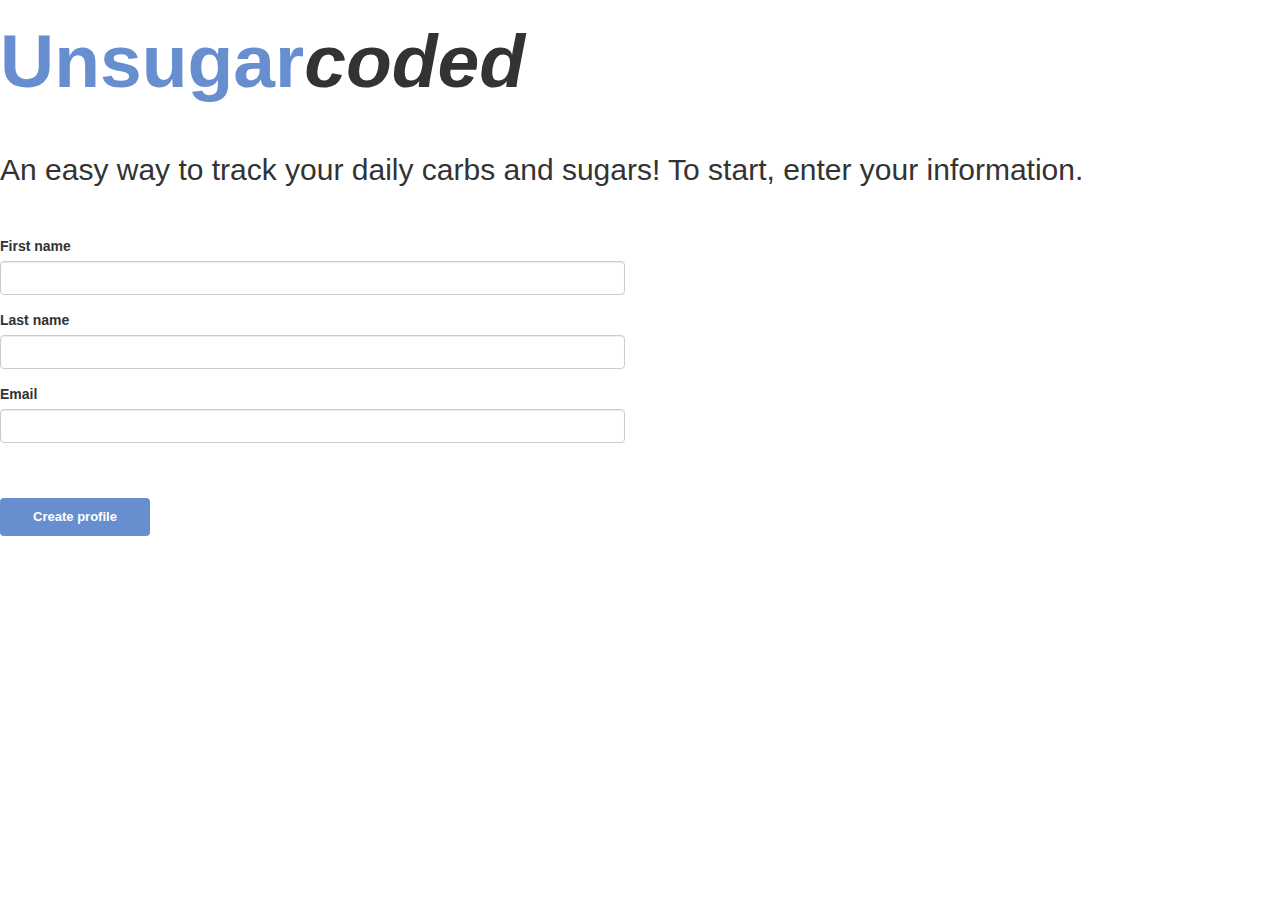
<file: index.html>
<!DOCTYPE html>
<html>
  <head>
    <title>LogBook</title>
    <link rel="stylesheet" href="css/bootstrap.css" type="text/css">
    <link rel="stylesheet" href="css/styles.css" type="text/css">
    <script src="js/jquery.js"></script>
    <script src="js/scripts.js"></script>
  </head>
  <body>
          <h1><font color="#678ECF">Unsugar</font><i>coded</i></h1>
      <br>
      <h2>An easy way to track your daily carbs and sugars! To start, enter your information.</h2>
      <br>
      <div class="row">
        <div class="col-md-6">
          <form id="new-contact">
            <br>
            <div class="form-group">
              <label for="new-first-name">First name</label>
              <input type="text" class="form-control" id="new-first-name">
            </div>
            <div class="form-group">
              <label for="new-last-name">Last name</label>
              <input type="text" class="form-control" id="new-last-name">
            </div>
            <div class="form-group">
              <label for="first-email">Email</label>
              <input type="text" class="form-control" id="first-email">
            </div>
            <br>
            <br>
            <button type="submit" id="add-contact"><span>Create profile</span></button>
            <br>
            <br>
          </form>
        </div>
      </div>
      <div class="container-well">
        <br>
        <ul id="contacts">
        </ul>
      <div id="show-contact">
        <h5>First name: <span class="first-name"></span></h5>
        <h5>Last name: <span class="last-name"></span></h5>
        <h5>Email: <span class="first-email"></span></h5>
    <div class="jumbotron">
      <h3>Your daily carb intake. Please insert your daily meals.</h1>
    </div>
<div class="container" id="logbook">
  <form>

      <div class="row">

        <div class="col-sm-6">
          <div class="form-group">
            <label for="Breakfast">Breaksfast</label>
            <input type="text" class="form-control" id="breakfast" placeholder="Breakfast item">
            <input type="text" class="form-control" id="breakfast" placeholder="Breakfast item">
            <input type="text" class="form-control" id="breakfast" placeholder="Breakfast item">
          </div>

          <div class="form-group">
            <label for="Lunch">Lunch</label>
            <input type="text" class="form-control" id="lunch" placeholder="Lunch item">
            <input type="text" class="form-control" id="lunch" placeholder="Lunch item">
            <input type="text" class="form-control" id="lunch" placeholder="Lunch item">
          </div>

          <div class="form-group">
            <label for="Dinner">Dinner</label>
            <input type="text" class="form-control" id="dinner" placeholder="Dinner item">
            <input type="text" class="form-control" id="dinner" placeholder="Dinner item">
            <input type="text" class="form-control" id="dinner" placeholder="Dinner item">
          </div>
        </div>

        <div class="col-sm-2">
          <div class="form-group">
            <label for="carbs">Breakfast Carbs</label>
            <input type="number" class="form-control" id="b-carbs" placeholder="Carbs">
            <input type="number" class="form-control" id="b-carbs" placeholder="Carbs">
            <input type="number" class="form-control" id="b-carbs" placeholder="Carbs">
          </div>

          <div class="form-group">
            <label for="carbs">Lunch Carbs</label>
            <input type="number" class="form-control" id="l-carbs" placeholder="Carbs">
            <input type="number" class="form-control" id="l-carbs" placeholder="Carbs">
            <input type="number" class="form-control" id="l-carbs" placeholder="Carbs">
          </div>

          <div class="form-group">
            <label for="carbs">Dinner Carbs</label>
            <input type="number" class="form-control" id="d-carbs" placeholder="Carbs">
            <input type="number" class="form-control" id="d-carbs" placeholder="Carbs">
            <input type="number" class="form-control" id="d-carbs" placeholder="Carbs">
          </div>
        </div>

        <div class="col-sm-2">
          <div class="form-group">
            <label for="sugar">Breakfast Sugar</label>
            <input type="number" class="form-control" id="b-sugar" placeholder="Sugar">
            <input type="number" class="form-control" id="b-sugar" placeholder="Sugar">
            <input type="number" class="form-control" id="b-sugar" placeholder="Sugar">
          </div>

          <div class="form-group">
            <label for="sugar">Lunch Sugar</label>
            <input type="number" class="form-control" id="l-sugar" placeholder="Sugar">
            <input type="number" class="form-control" id="l-sugar" placeholder="Sugar">
            <input type="number" class="form-control" id="l-sugar" placeholder="Sugar">
          </div>

          <div class="form-group">
            <label for="sugar">Dinner Sugar</label>
            <input type="number" class="form-control" id="d-sugar" placeholder="Sugar">
            <input type="number" class="form-control" id="d-sugar" placeholder="Sugar">
            <input type="number" class="form-control" id="d-sugar" placeholder="Sugar">
          </div>
        </div>

        <div class="col-sm-2">
          <div class="form-group">
            <label for="timestamp">Time</label>
            <input type="time" class="form-control" id="b-timestamp" placeholder="Time">
            <input type="time" class="form-control" id="b-timestamp" placeholder="Time">
            <input type="time" class="form-control" id="b-timestam" placeholder="Time">
          </div>

          <div class="form-group">
            <label for="timestamp">Time</label>
            <input type="time" class="form-control" id="l-timestamp" placeholder="Time">
            <input type="time" class="form-control" id="l-timestam" placeholder="Time">
            <input type="time" class="form-control" id="l-timestamp" placeholder="Time">
          </div>

          <div class="form-group">
            <label for="timestamp">Time</label>
            <input type="time" class="form-control" id="d-timestamp" placeholder="Time">
            <input type="time" class="form-control" id="d-timestamp" placeholder="Time">
            <input type="time" class="form-control" id="d-timestamp" placeholder="Time">
          </div>
        </div>
      </div>

      <div class="row">
        <div class="col-sm-6">
          <div class="form-group">
          <label for="snacks">Snacks</label>
          <input type="text" class="form-control" id="snack" placeholder="Snack item">
          <input type="text" class="form-control" id="snack" placeholder="Snack item">
          </div>
          </div>

        <div class="col-sm-2">
          <div class="form-group">
            <label for="carbs">Snacks Carbs</label>
            <input type="number" class="form-control" id="s-carbs" placeholder="Carbs">
            <input type="number" class="form-control" id="s-carbs" placeholder="Carbs">
          </div>
        </div>

        <div class="col-sm-2">
          <div class="form-group">
            <label for="sugar">Snack Sugar</label>
            <input type="number" class="form-control" id="s-sugar" placeholder="Sugar">
            <input type="number" class="form-control" id="s-sugar" placeholder="Sugar">
          </div>
        </div>

        <div class="col-sm-2">
          <div class="form-group">
            <label for="timestamp">Time</label>
            <input type="time" class="form-control" id="s-timestamp" placeholder="Time">
            <input type="time" class="form-control" id="s-timestamp" placeholder="Time">
          </div>
        </div>
      </div>
      <button type="submit" class="btn btn-default" id='log'>Submit</button>
    </div>

   <div class="results">

   </div>


  </form>
<footer class="footer"><a href="mealplan.html" target="_self"> Diabetes meal planning and additional resources.</a></footer>
<br>
</div>

</body>
</html>
</file>
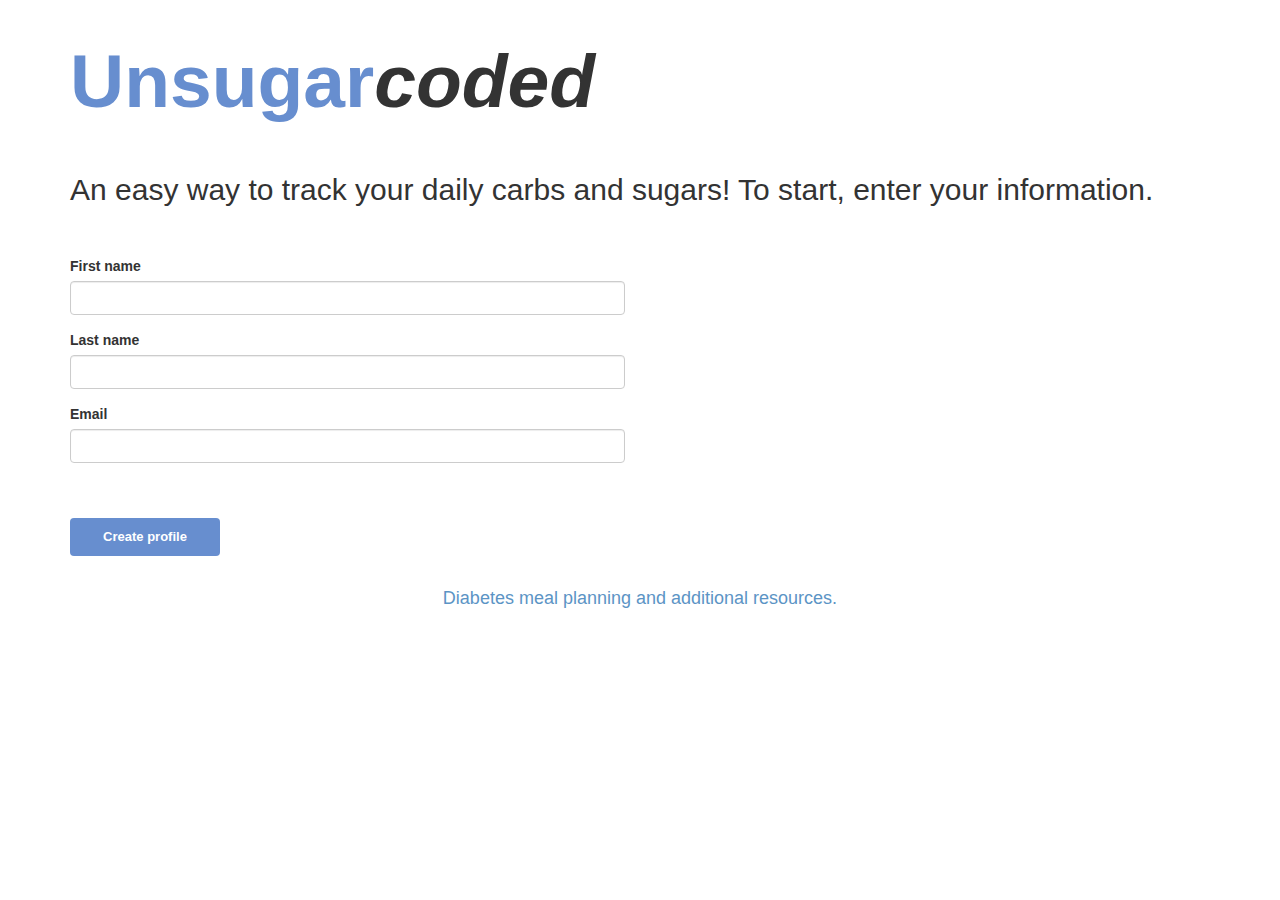
<file: unsugar-code.html>
<!DOCTYPE html>
<html>
  <head>
    <link href="css/bootstrap.css" rel="stylesheet" type="text/css">
    <link href="css/styles.css" rel="stylesheet" type="text/css">
    <script src="js/jquery.js"></script>
    <script src="js/scripts.js"></script>
    <title>unSugarCoded</title>
  </head>
  <body>
    <div class="container">
      <br>
      <h1><font color="#678ECF">Unsugar</font><i>coded</i></h1>
      <br>
      <h2>An easy way to track your daily carbs and sugars! To start, enter your information.</h2>
      <br>
      <div class="row">
        <div class="col-md-6">
          <form id="new-contact">
            <br>
            <div class="form-group">
              <label for="new-first-name">First name</label>
              <input type="text" class="form-control" id="new-first-name">
            </div>
            <div class="form-group">
              <label for="new-last-name">Last name</label>
              <input type="text" class="form-control" id="new-last-name">
            </div>
            <div class="form-group">
              <label for="first-email">Email</label>
              <input type="text" class="form-control" id="first-email">
            </div>
            <br>
            <br>
            <button type="submit" id="add-contact"><span>Create profile</span></button>
            <br>
            <br>
          </form>
        </div>
      </div>
      <div class="container-well">

        <ul id="contacts">
        </ul>
      <div id="show-contact">
        <h5>First name: <span class="first-name"></span></h5>
        <h5>Last name: <span class="last-name"></span></h5>
        <h5>Email: <span class="first-email"></span></h5>
        <br>
      <div class="jumbotron">
        <h3>Your daily carb intake. Please insert your daily meals.</h1>
        <br>
      <div class="container" id="logbook">
        <form>
            <div class="row">
              <div class="col-sm-6">
                <div class="form-group">
                  <label for="Breakfast">Breaksfast</label>
                  <input type="text" class="form-control" id="breakfast" placeholder="Breakfast item">
                  <input type="text" class="form-control" id="breakfast" placeholder="Breakfast item">
                  <input type="text" class="form-control" id="breakfast" placeholder="Breakfast item">
                </div>

                <div class="form-group">
                  <label for="Lunch">Lunch</label>
                  <input type="text" class="form-control" id="lunch" placeholder="Lunch item">
                  <input type="text" class="form-control" id="lunch" placeholder="Lunch item">
                  <input type="text" class="form-control" id="lunch" placeholder="Lunch item">
                </div>

                <div class="form-group">
                  <label for="Dinner">Dinner</label>
                  <input type="text" class="form-control" id="dinner" placeholder="Dinner item">
                  <input type="text" class="form-control" id="dinner" placeholder="Dinner item">
                  <input type="text" class="form-control" id="dinner" placeholder="Dinner item">
                </div>
              </div>

              <div class="col-sm-2">
                <div class="form-group">
                  <label for="carbs">Breakfast Carbs</label>
                  <input type="number" class="form-control" id="b-carbs" placeholder="Carbs">
                  <input type="number" class="form-control" id="b-carbs" placeholder="Carbs">
                  <input type="number" class="form-control" id="b-carbs" placeholder="Carbs">
                </div>

                <div class="form-group">
                  <label for="carbs">Lunch Carbs</label>
                  <input type="number" class="form-control" id="l-carbs" placeholder="Carbs">
                  <input type="number" class="form-control" id="l-carbs" placeholder="Carbs">
                  <input type="number" class="form-control" id="l-carbs" placeholder="Carbs">
                </div>

                <div class="form-group">
                  <label for="carbs">Dinner Carbs</label>
                  <input type="number" class="form-control" id="d-carbs" placeholder="Carbs">
                  <input type="number" class="form-control" id="d-carbs" placeholder="Carbs">
                  <input type="number" class="form-control" id="d-carbs" placeholder="Carbs">
                </div>
              </div>

              <div class="col-sm-2">
                <div class="form-group">
                  <label for="sugar">Breakfast Sugar</label>
                  <input type="number" class="form-control" id="b-sugar" placeholder="Sugar">
                  <input type="number" class="form-control" id="b-sugar" placeholder="Sugar">
                  <input type="number" class="form-control" id="b-sugar" placeholder="Sugar">
                </div>

                <div class="form-group">
                  <label for="sugar">Lunch Sugar</label>
                  <input type="number" class="form-control" id="l-sugar" placeholder="Sugar">
                  <input type="number" class="form-control" id="l-sugar" placeholder="Sugar">
                  <input type="number" class="form-control" id="l-sugar" placeholder="Sugar">
                </div>

                <div class="form-group">
                  <label for="sugar">Dinner Sugar</label>
                  <input type="number" class="form-control" id="d-sugar" placeholder="Sugar">
                  <input type="number" class="form-control" id="d-sugar" placeholder="Sugar">
                  <input type="number" class="form-control" id="d-sugar" placeholder="Sugar">
                </div>
              </div>

              <div class="col-sm-2">
                <div class="form-group">
                  <label for="timestamp">Time</label>
                  <input type="time" class="form-control" id="b-timestamp" placeholder="Time">
                  <input type="time" class="form-control" id="b-timestamp" placeholder="Time">
                  <input type="time" class="form-control" id="b-timestam" placeholder="Time">
                </div>

                <div class="form-group">
                  <label for="timestamp">Time</label>
                  <input type="time" class="form-control" id="l-timestamp" placeholder="Time">
                  <input type="time" class="form-control" id="l-timestam" placeholder="Time">
                  <input type="time" class="form-control" id="l-timestamp" placeholder="Time">
                </div>

                <div class="form-group">
                  <label for="timestamp">Time</label>
                  <input type="time" class="form-control" id="d-timestamp" placeholder="Time">
                  <input type="time" class="form-control" id="d-timestamp" placeholder="Time">
                  <input type="time" class="form-control" id="d-timestamp" placeholder="Time">
                </div>
              </div>
            </div>

            <div class="row">
              <div class="col-sm-6">
                <div class="form-group">
                <label for="snacks">Snacks</label>
                <input type="text" class="form-control" id="snack" placeholder="Snack item">
                <input type="text" class="form-control" id="snack" placeholder="Snack item">
                </div>
                </div>

              <div class="col-sm-2">
                <div class="form-group">
                  <label for="carbs">Snacks Carbs</label>
                  <input type="number" class="form-control" id="s-carbs" placeholder="Carbs">
                  <input type="number" class="form-control" id="s-carbs" placeholder="Carbs">
                </div>
              </div>

              <div class="col-sm-2">
                <div class="form-group">
                  <label for="sugar">Snack Sugar</label>
                  <input type="number" class="form-control" id="s-sugar" placeholder="Sugar">
                  <input type="number" class="form-control" id="s-sugar" placeholder="Sugar">
                </div>
              </div>

              <div class="col-sm-2">
                <div class="form-group">
                  <label for="timestamp">Time</label>
                  <input type="time" class="form-control" id="s-timestamp" placeholder="Time">
                  <input type="time" class="form-control" id="s-timestamp" placeholder="Time">
                </div>
              </div>
            </div>
            <br>
            <button type="submit" id="log"><span>Submit</span></button>
            <br>
          </div>
          <br>
         <div class="results">
         </div>
        </form>
</div>
</div>
</div>
</div>
</div>
<footer class="footer"><a href="mealplan.html" target="_self"> Diabetes meal planning and additional resources.</a></footer>
<br>
</body>
</html>
</file>
<file: css/styles.css>
h1 {
  font-size: 75px;
  font-weight: bold;

}

h3 {
  text-align: center;
  padding-bottom: 30px;
}

i {
  font-weight: bold;
}

img {
  max-width: 500px;
  border-radius: 10px;
  display: block;
  margin-left: auto;
  margin-right: auto;
  -webkit-filter: drop-shadow(5px 5px 5px #222);
  filter: drop-shadow(5px 5px 5px #222);
}

.footer {
  text-align: center;
  color: #678ECF;
  bottom: 0;
  width: 100%;
  height: 2.5rem;
  opacity: 0.8;
  font-size: 18px;
}

.jumbotron{
  border-radius: 6px;
}

#show-contact {
  display: none;

}

#logbook {

}

#show-log {
  display: none;
}

button {
  background-color: #678ECF;
      border-radius: 4px;
      border: none;
      color: white;
      text-align: center;
      font-size: 13px;
      font-weight: bold;
      padding: 10px;
      width: 150px;
      transition: all 0.3s;
      cursor: pointer;

    }

    button span {
      cursor: pointer;
      display: inline-block;
      position: relative;
      transition: 0.3s;
    }

    button span:after {
      content: '\00bb';
      position: absolute;
      opacity: 0;
      top: 0;
      right: -20px;
      transition: 0.3s;
    }

    button:hover span {
      padding-right: 20px;
    }

    button:hover span:after {
      opacity: 1;
      right: 0;
    }
</file>
